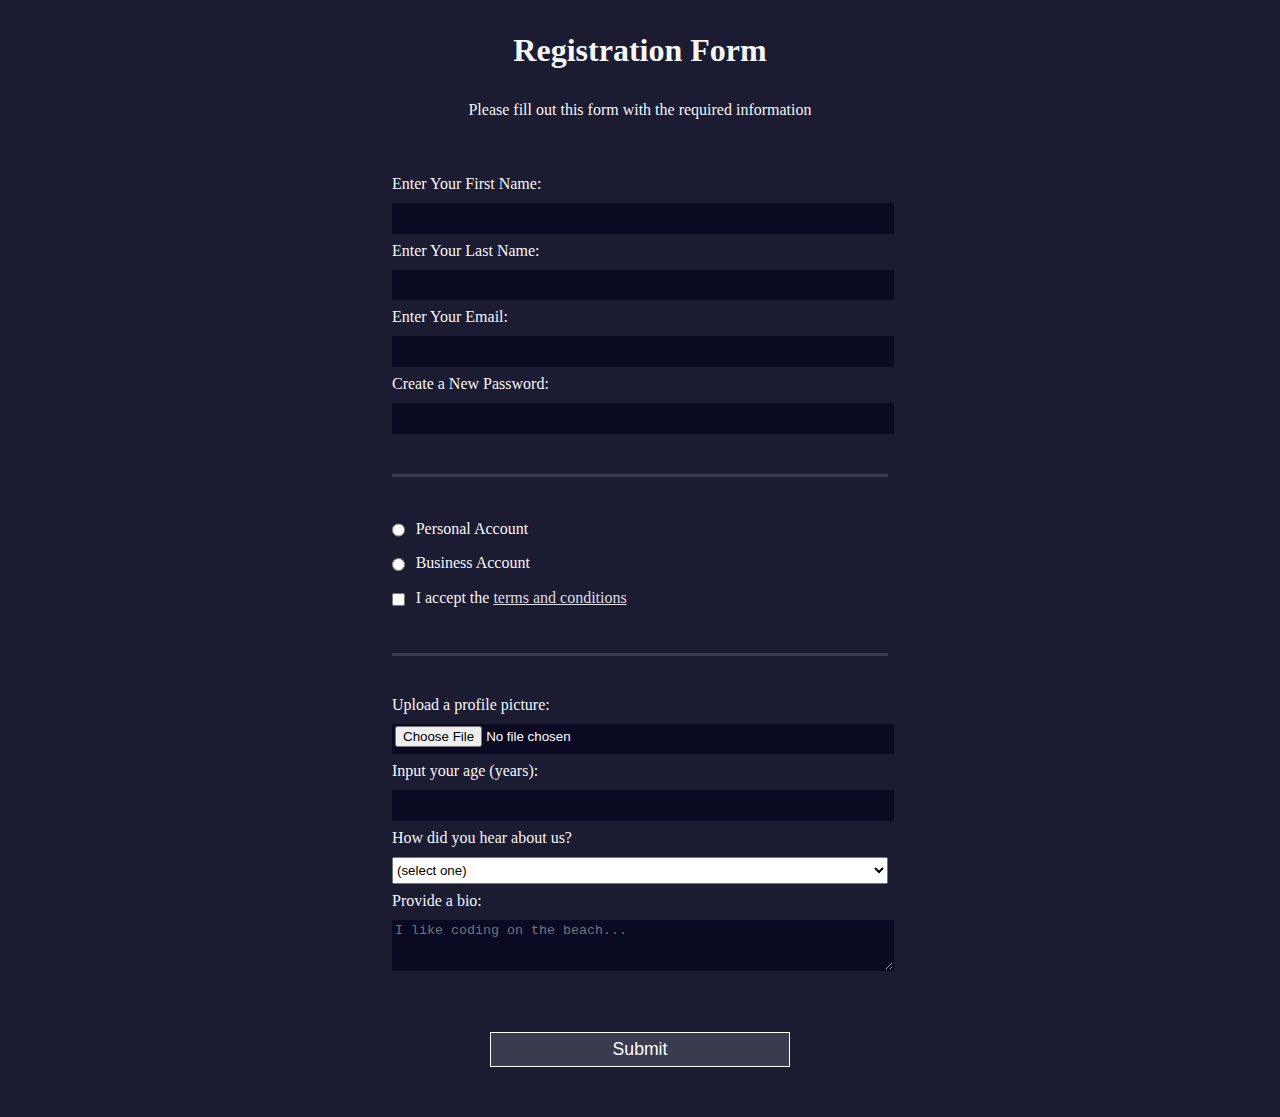
<file: FreeCodeCamp/css-three.html>
<!DOCTYPE html>
<html lang="en">
  <head>
    <meta charset="UTF-8">
    <title>Registration Form</title>
    <link rel="stylesheet" href="css-three.css" />
  </head>
  <body>
    <h1>Registration Form</h1>
    <p>Please fill out this form with the required information</p>
    <form method="post" action='https://register-demo.freecodecamp.org'>
      <fieldset>
        <label for="first-name">Enter Your First Name: <input id="first-name" name="first-name" type="text" required /></label>
        <label for="last-name">Enter Your Last Name: <input id="last-name" name="last-name" type="text" required /></label>
        <label for="email">Enter Your Email: <input id="email" name="email" type="email" required /></label>
        <label for="new-password">Create a New Password: <input id="new-password" name="new-password" type="password" pattern="[a-z0-5]{8,}" required /></label>
      </fieldset>
      <fieldset>
        <label for="personal-account"><input id="personal-account" type="radio" name="account-type" class="inline" /> Personal Account</label>
        <label for="business-account"><input id="business-account" type="radio" name="account-type" class="inline" /> Business Account</label>
        <label for="terms-and-conditions">
          <input id="terms-and-conditions" type="checkbox" required name="terms-and-conditions" class="inline" /> I accept the <a href="https://www.freecodecamp.org/news/terms-of-service/">terms and conditions</a>
        </label>
      </fieldset>
      <fieldset>
        <label for="profile-picture">Upload a profile picture: <input id="profile-picture" type="file" name="file" /></label>
        <label for="age">Input your age (years): <input id="age" type="number" name="age" min="13" max="120" /></label>
        <label for="referrer">How did you hear about us?
          <select id="referrer" name="referrer">
            <option value="">(select one)</option>
            <option value="1">freeCodeCamp News</option>
            <option value="2">freeCodeCamp YouTube Channel</option>
            <option value="3">freeCodeCamp Forum</option>
            <option value="4">Other</option>
          </select>
        </label>
        <label for="bio">Provide a bio:
          <textarea id="bio" name="bio" rows="3" cols="30" placeholder="I like coding on the beach..."></textarea>
        </label>
      </fieldset>
      <input type="submit" value="Submit" />
    </form>
  </body>
</html>
</file>
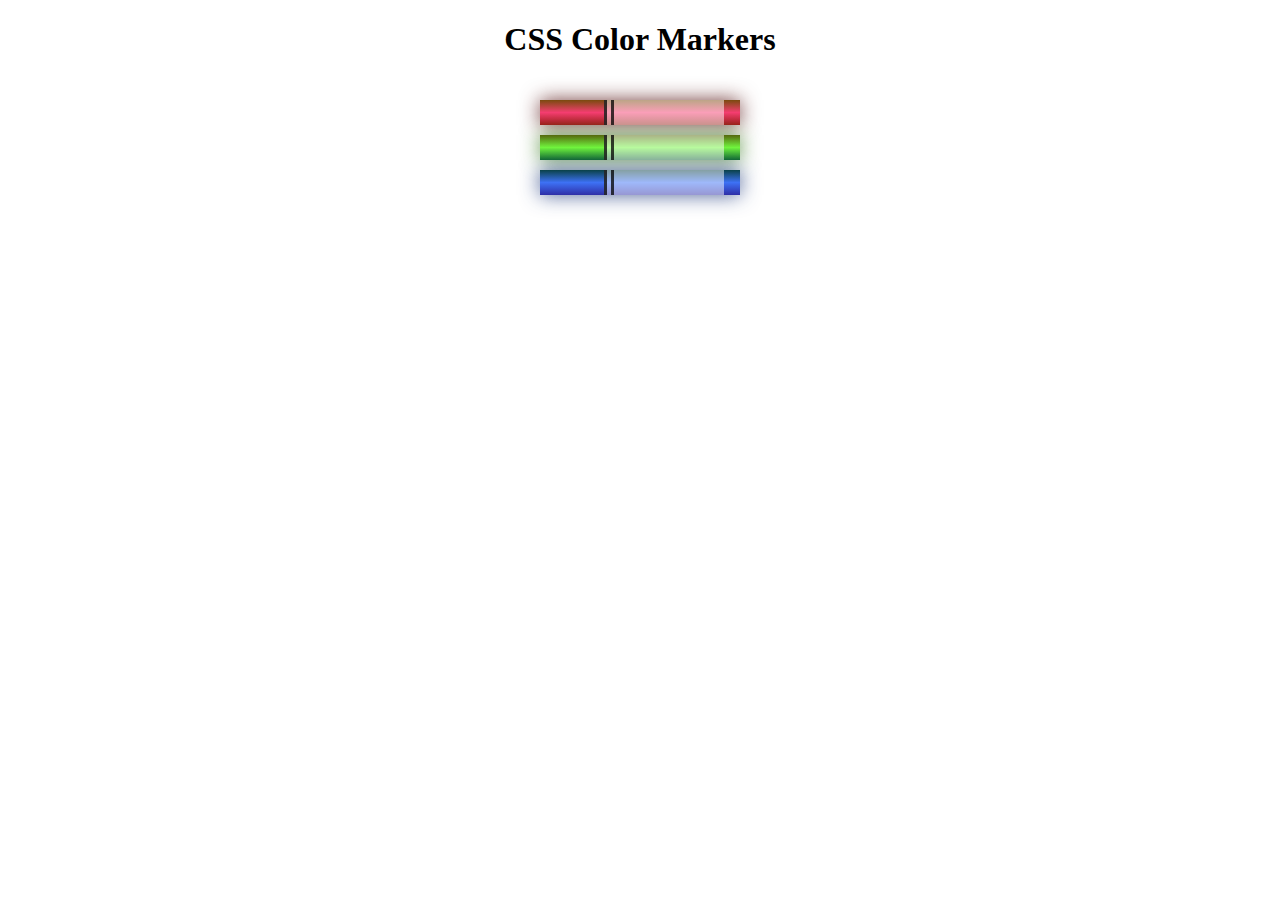
<file: FreeCodeCamp/css-two.html>
<!DOCTYPE html>
<html lang="en">
  <head>
    <meta charset="utf-8">
    <meta name="viewport" content="width=device-width, initial-scale=1.0">
    <title>Colored Markers</title>
    <link rel="stylesheet" href="css-two.css">
  </head>
  <body>
    <h1>CSS Color Markers</h1>
    <div class="container">
      <div class="marker red">
        <div class="cap"></div>
        <div class="sleeve"></div>
      </div>
      <div class="marker green">
        <div class="cap"></div>
        <div class="sleeve"></div>
      </div>
      <div class="marker blue">
        <div class="cap"></div>
        <div class="sleeve"></div>
      </div>
    </div>
  </body>
</html>
</file>
<file: FreeCodeCamp/css-three.css>
body {
    width: 100%;
    height: 100vh;
    margin: 0;
    background-color: #1b1b32;
    color: #f5f6f7;
    font-family: Tahoma;
    font-size: 16px;
  }
  
  h1, p {
    margin: 1em auto;
    text-align: center;
  }
  
  form {
    width: 60vw;
    max-width: 500px;
    min-width: 300px;
    margin: 0 auto;
    padding-bottom: 2em;
  }
  
  fieldset {
    border: none;
    padding: 2rem 0;
    border-bottom: 3px solid #3b3b4f;
  }
  
  fieldset:last-of-type {
    border-bottom: none;
  }
  
  label {
    display: block;
    margin: 0.5rem 0;
  }
  
  input,
  textarea,
  select {
    margin: 10px 0 0 0;
    width: 100%;
    min-height: 2em;
  }
  
  input, textarea {
    background-color: #0a0a23;
    border: 1px solid #0a0a23;
    color: #ffffff;
  }
  
  .inline {
    width: unset;
    margin: 0 0.5em 0 0;
    vertical-align: middle;
  }
  
  input[type="submit"] {
    display: block;
    width: 60%;
    margin: 1em auto;
    height: 2em;
    font-size: 1.1rem;
    background-color: #3b3b4f;
    border-color: white;
    min-width: 300px;
  }
  
  input[type="file"] {
    padding: 1px 2px;
  }
  
  
  a{
    color: #dfdfe2
  }
</file>
<file: FreeCodeCamp/css-two.css>
h1 {
  text-align: center;
}

.container {
  background-color: rgb(255, 255, 255);
  padding: 10px 0;
}

.marker {
  width: 200px;
  height: 25px;
  margin: 10px auto;
}

.cap {
  width: 60px;
  height: 25px;
}

.sleeve {
  width: 110px;
  height: 25px;
  background-color: rgba(255, 255, 255, 0.5);
  border-left: 10px double rgba(0, 0, 0, 0.75);
}

.cap, .sleeve {
  display: inline-block;
}

.red {
  background: linear-gradient(rgb(122, 74, 14), rgb(245, 62, 113), rgb(162, 27, 27));
  box-shadow: 0 0 20px 0 rgba(83, 14, 14, 0.8);
}

.green {
  background: linear-gradient(#55680D, #71F53E, #116C31);
  box-shadow: 0 0 20px 0 #3B7E20CC;
}

.blue {
  background: linear-gradient(hsl(186, 76%, 16%), hsl(223, 90%, 60%), hsl(240, 56%, 42%));
  box-shadow: 0 0 20px 0 hsla(223, 59%, 31%, 0.8);
}
</file>
